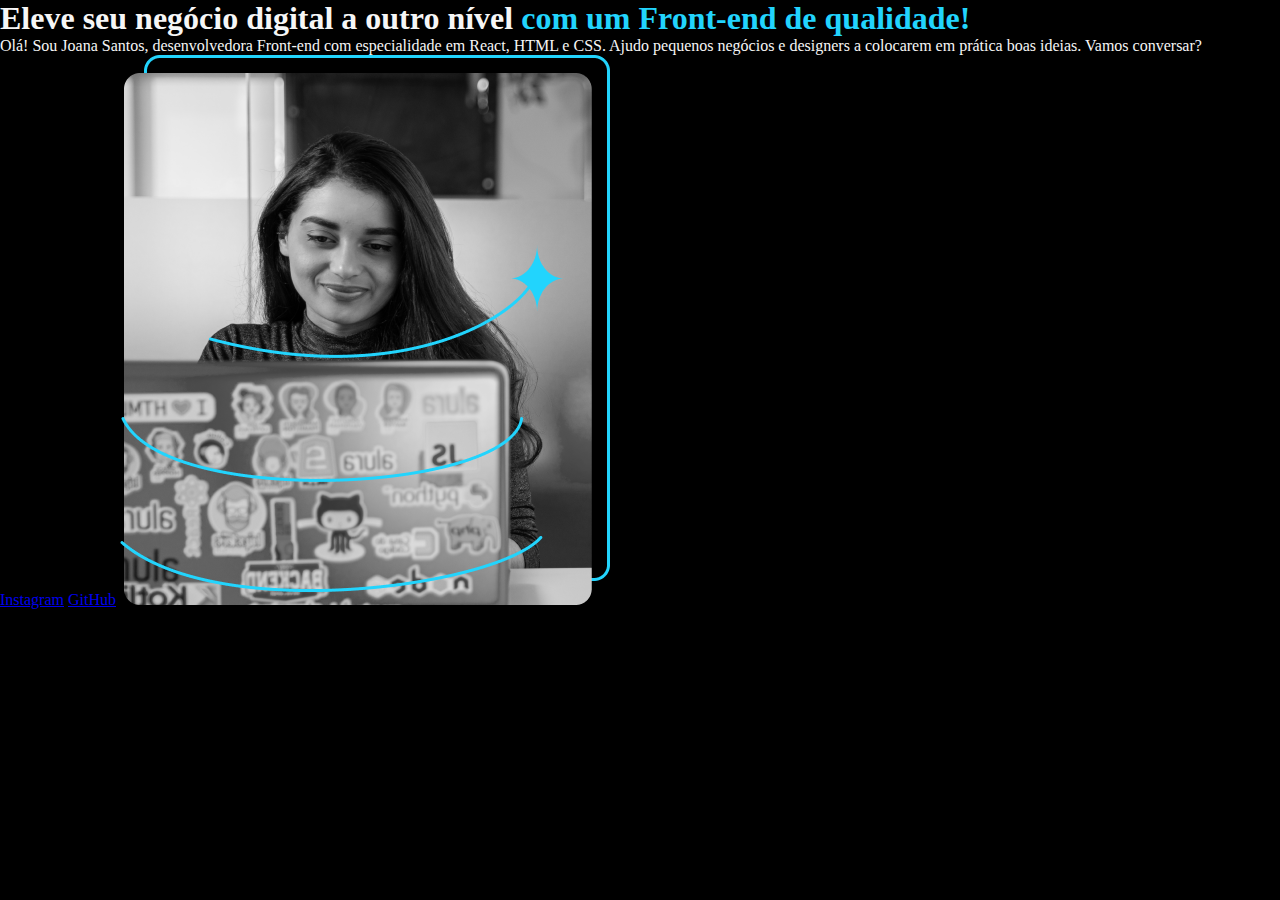
<file: HTML e CSS: Classes, posicionamento e Flexbox/index.html>
<!DOCTYPE html>
<html lang="pt-br">
<head>
    <meta charset="UTF-8"> 
    <meta http-equiv="X-UA-Compatible" content="IE=edge">
    <meta name="viewport" content="width=device-width, initial-scale=1.0">
    <title>Portifolio</title>
    <link rel="stylesheet" href="style.css">
</head>
<body>
    <header></header>
    <main>
        <h1>Eleve seu negócio digital a outro nível 
            <strong class="titulo-destaque">com um Front-end de qualidade!
            </strong></h1>
            <p>Olá! Sou Joana Santos, desenvolvedora 
            Front-end com especialidade em React, HTML e
            CSS. Ajudo pequenos negócios e designers a 
            colocarem em prática boas ideias. Vamos 
            conversar?</p>
            <a href="https://instagram.com/rafaballerini">Instagram</a>
            <a href="https://github.com/guilhermeonrails">GitHub</a>
            <img src="./imagens/Imagem.png" alt="Foto da Joana Santos programando">
    </main>
    <footer></footer>
</body>
</html>
</file>
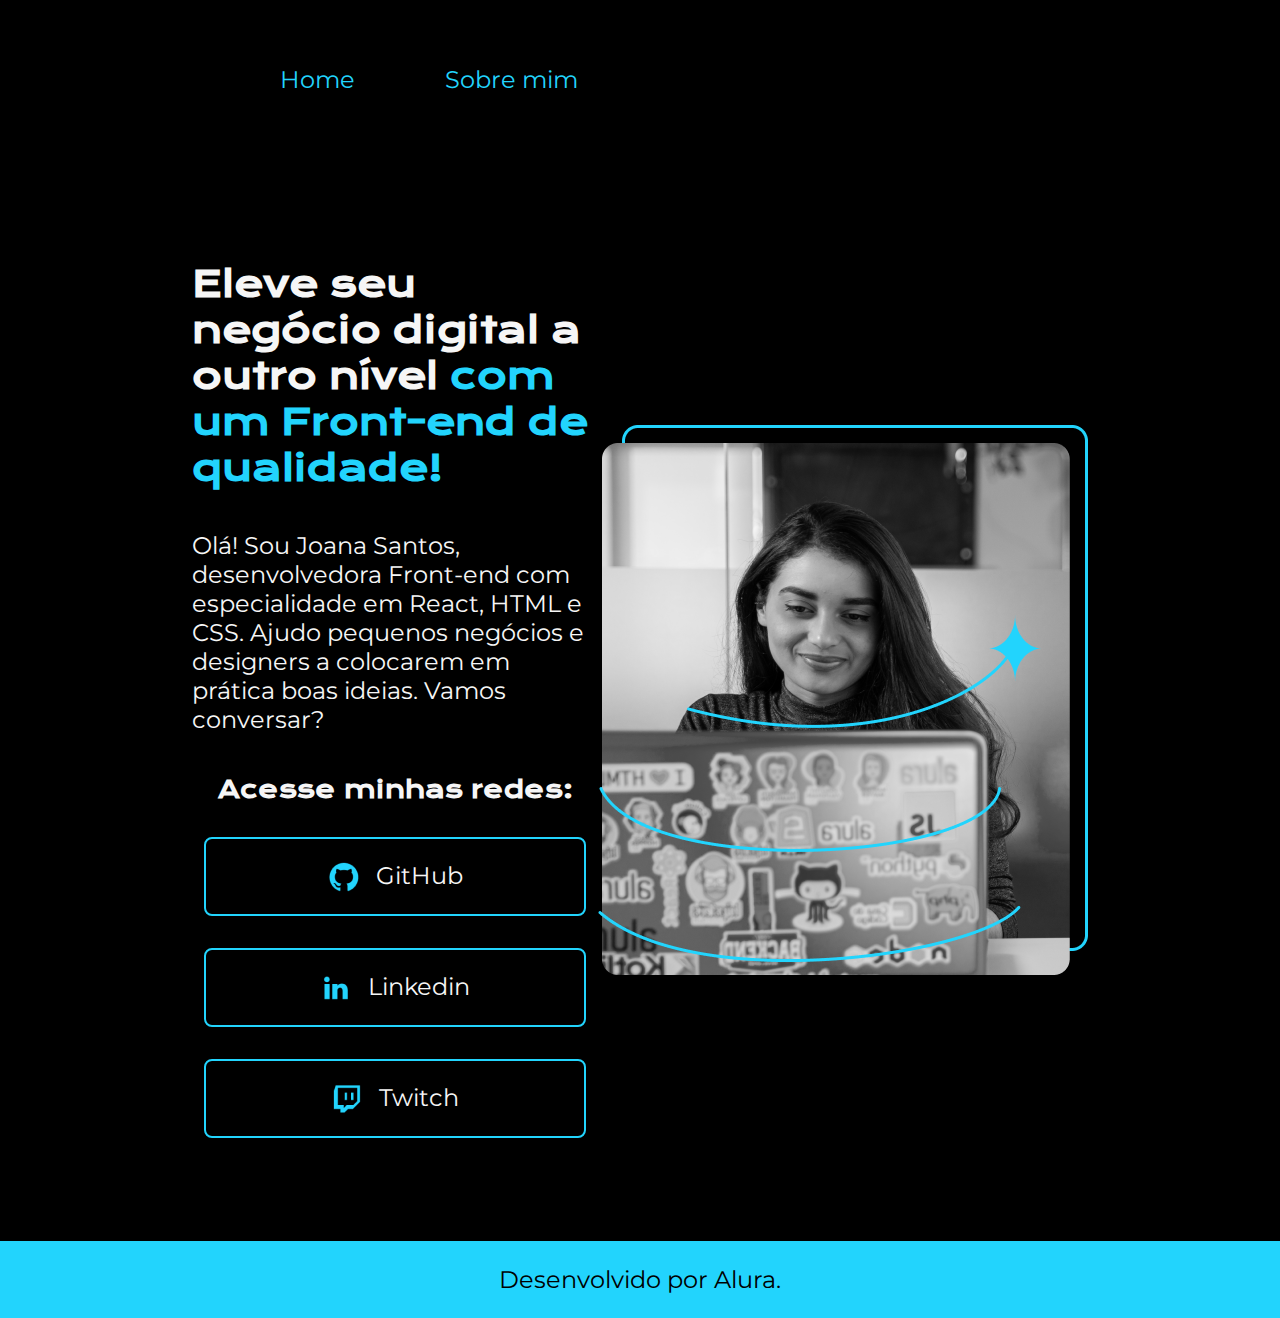
<file: Portifolio-HTML-e-CSS-Curso2-aula_5/index.html>
<!DOCTYPE html>
<html lang="pt-br">

<head>
    <meta charset="UTF-8">
    <meta http-equiv="X-UA-Compatible" content="IE=edge">
    <meta name="viewport" content="width=device-width, initial-scale=1.0">
    <title>Portifolio</title>
    <link rel="stylesheet" href="style.css">
</head>

<body>
    <header class="cabecalho">
        <nav class="cabecalho__menu">
            <a class="cabecalho__menu__link" href="#">Home</a>
            <a class="cabecalho__menu__link" href="#">Sobre mim</a>
        </nav>
    </header>
    <main class="apresentacao">
        <!-- por padrao o nome da classe deve ter primeiro o nome da classe_pai e depois o nome que vc quer dá a classe. Este padrão é aplicado no nome da classe da section -->
        <section class="apresentacao__conteudo">
            <h1 class="apresentacao__conteudo__titulo">Eleve seu negócio digital a outro nível
                <strong class="titulo-destaque">com um Front-end de qualidade!
                </strong>
            </h1>
            <p class="apresentacao__conteudo__texto">Olá! Sou Joana Santos, desenvolvedora
                Front-end com especialidade em React, HTML e
                CSS. Ajudo pequenos negócios e designers a
                colocarem em prática boas ideias. Vamos
                conversar?</p>
            <div class="apresentacao__conteudo__button">
                <h2 class="apresentacao__conteudo__button__titulo">Acesse minhas redes:</h2>
                <a class="apresentacao__conteudo__button__link" href="https://github.com/guilhermeonrails"> <img
                        src="./imagens/Logo Github.png" alt="logo-github">
                    GitHub</a>
                <a class="apresentacao__conteudo__button__link" href="https://instagram.com/rafaballerini"> <img
                        src="./imagens/Logo linkedin.png" alt="Logo-linkedin">
                    Linkedin</a>
                <a class="apresentacao__conteudo__button__link" href="#"> <img src="./imagens/Logo Twitch.png" alt="">
                    Twitch</a>
            </div>
        </section>
        <img class="imagem" src="./imagens/Imagem.png" alt="Foto da Joana Santos programando">
    </main>
    <footer class="rodape">
        <p>Desenvolvido por Alura.</p>
    </footer>
</body>

</html>
</file>
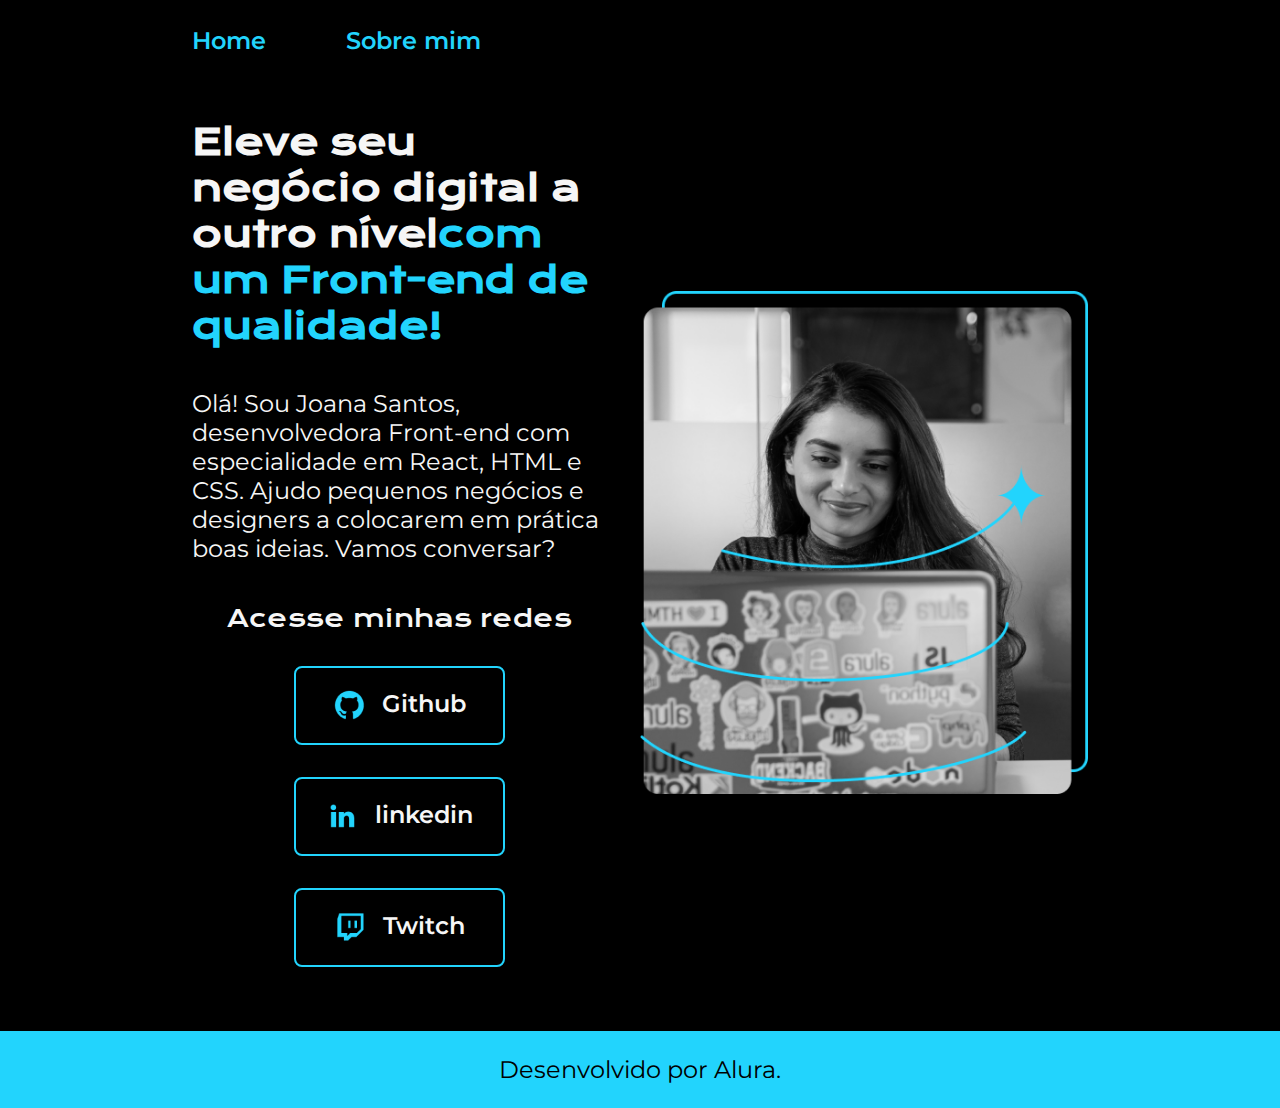
<file: Portifolio-HTML-e-CSS-Curso3-aula_5/index.html>
<!DOCTYPE html>
<html lang="pt-br">

<head>
    <meta charset="UTF-8">
    <meta http-equiv="X-UA-Compatible" content="IE=edge">
    <meta name="viewport" content="width=device-width, initial-scale=1.0">
    <title>Portifolio</title>
    <link rel="stylesheet" href="./styles/style.css">
</head>

<body>
    <header class="cabecalho">
        <nav class="cabecalho__menu">
            <a class="cabecalho__menu__link" href="index.html">Home</a>
            <a class="cabecalho__menu__link" href="about.html">Sobre mim</a>
        </nav>
    </header>
    <main class="apresentacao">
        <section class="apresentacao__conteudo">
            <h1 class="apresentacao__conteudo__titulo">Eleve seu negócio digital a outro nível<strong 
            class="titulo-destaque">com um Front-end de qualidade!
            </strong></h1>
            <p class="apresentacao__conteudo__texto">Olá! Sou Joana Santos, desenvolvedora
            Front-end com especialidade em React, HTML e
            CSS. Ajudo pequenos negócios e designers a
            colocarem em prática boas ideias. Vamos
            conversar?</p>
            <div class="apresentacao__links">
                <h2 class="apresentacao__links__subtitulo">Acesse minhas redes</h2>
                <a class="apresentacao__links__nav" href="https://github.com/rafaballerini">
                    <img src="./assets/github.png">
                    Github
                </a>
                <a class="apresentacao__links__nav" href="https://linkedin.com/in/rafaellaballerini">
                    <img src="./assets/linkedin.png">
                    linkedin
                </a>
                <a class="apresentacao__links__nav" href="https://twitch.tv/guilimadev">
                    <img src="./assets/twitch.png">
                    Twitch
                </a>
            </div>
        </section>
        <img class="apresentacao__img" src="./assets/Imagem.png" alt="Foto da Joana Santos programando">
    </main>
    <footer class="rodape">
        <p>Desenvolvido por Alura.</p>
    </footer>
</body>

</html>
</file>
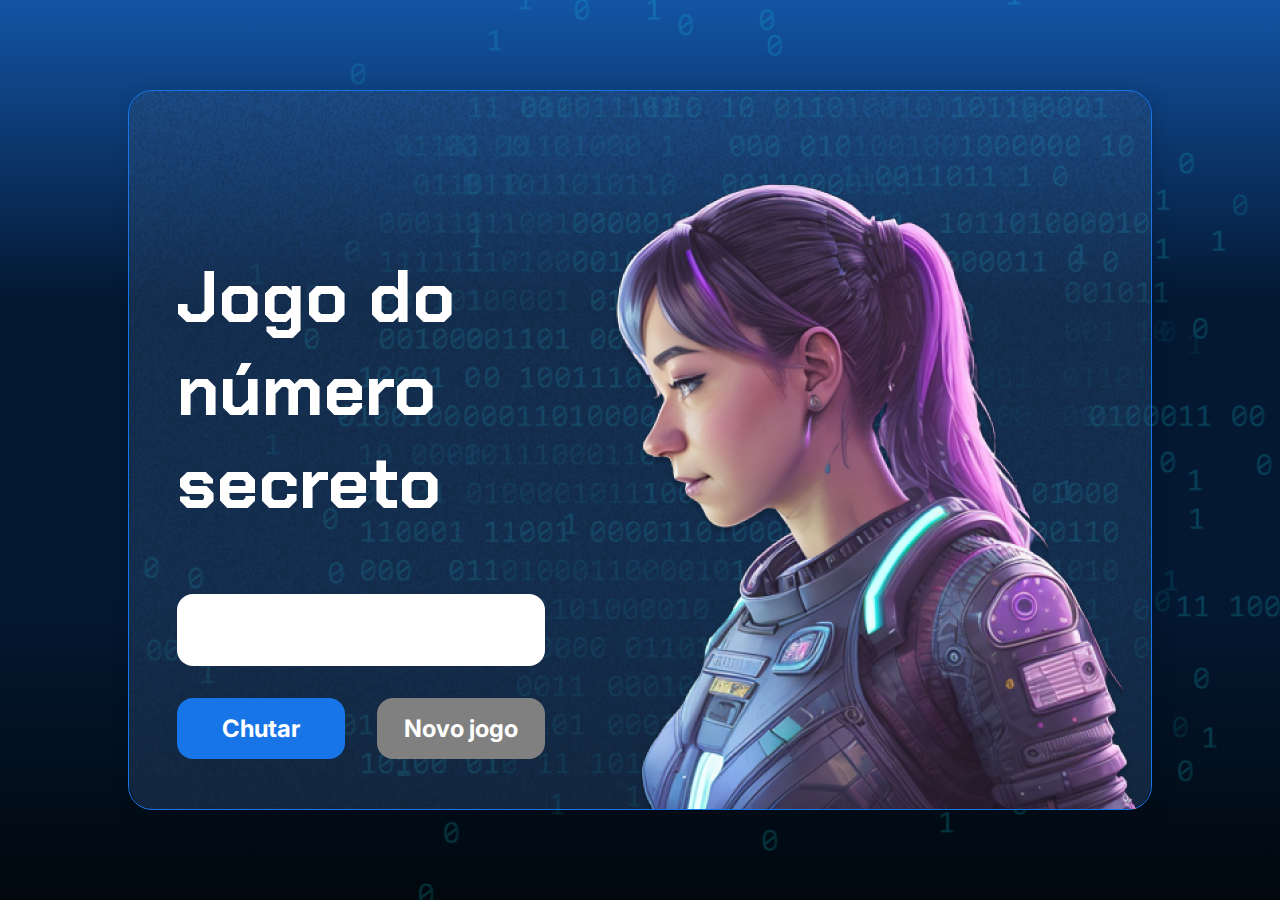
<file: Projeto_joguinho_acertar_numero-main/index.html>
<!DOCTYPE html>
<html lang="pt-br">

<head>
    <meta charset="UTF-8">
    <meta name="viewport" content="width=device-width, initial-scale=1.0">
    <script src="https://code.responsivevoice.org/responsivevoice.js"></script>
    <link rel="preconnect" href="https://fonts.googleapis.com">
    <link rel="preconnect" href="https://fonts.gstatic.com" crossorigin>
    <link href="https://fonts.googleapis.com/css2?family=Chakra+Petch:wght@700&family=Inter:wght@400;700&display=swap"
        rel="stylesheet">
    <link rel="stylesheet" href="style.css">
    <title>JS Game</title>
</head>

<body>

    <div class="container">
        <div class="container__conteudo">
            <div class="container__informacoes">
                <div class="container__texto">
                    <h1></h1>
                    <p class="texto__paragrafo"></p>
                </div>
                <input type="number" min="1" max="10" class="container__input">
                <div class="chute container__botoes">
                    <button onclick="verificarChute()" class="container__botao">Chutar</button>
                    <button onclick="reiniciarJogo()" id="reiniciar" class="container__botao" disabled>Novo jogo</button>
                </div>
            </div>
            <img src="./img/ia.png" alt="Uma pessoa olhando para a esquerda" class="container__imagem-pessoa" />
        </div>
    </div>




    <script src="app.js" defer></script>
</body>

</html>
</file>
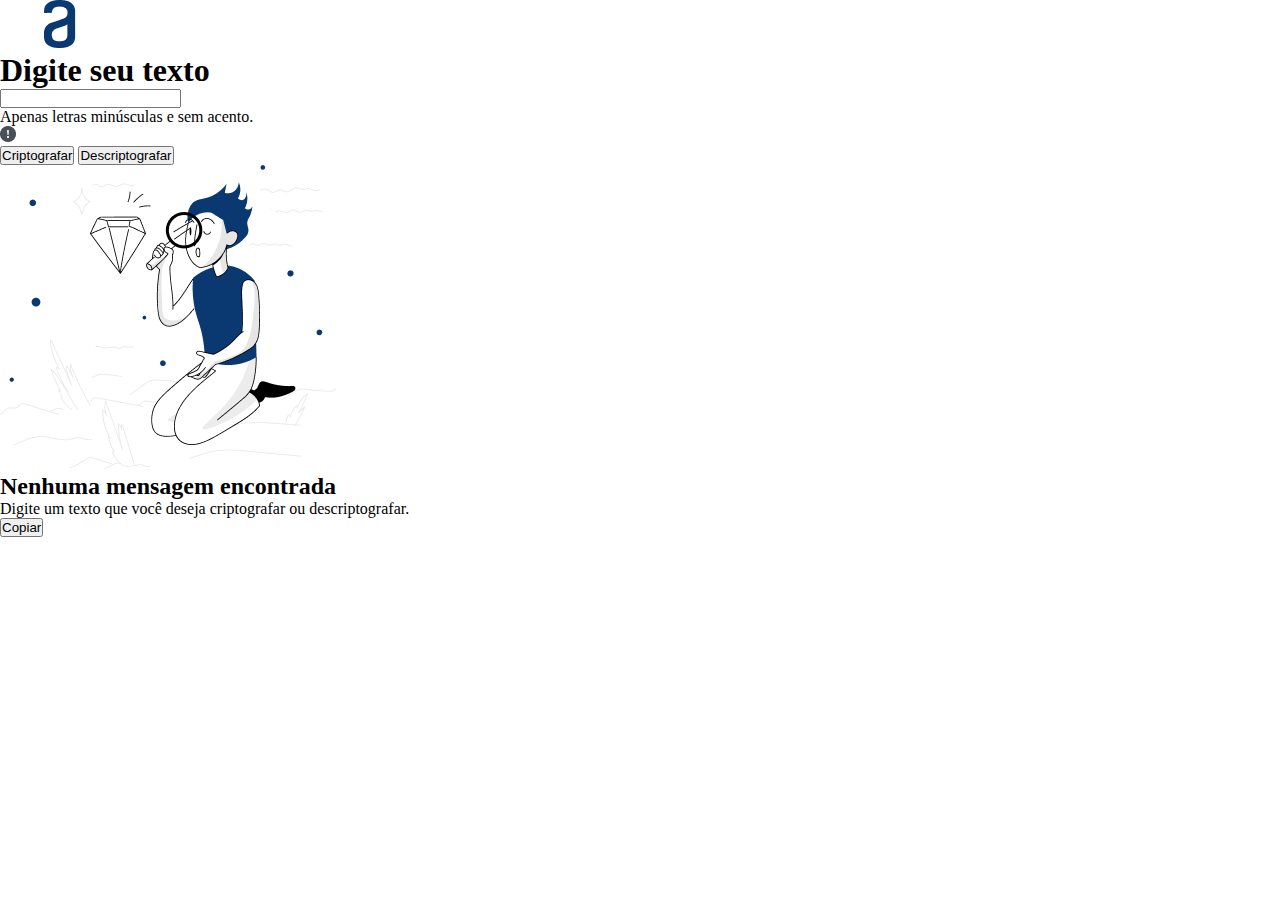
<file: Challengs/Decodificador de Texto - Alura Challenges Oracle ONE/index.html>
<!DOCTYPE html>
<html lang="pt">
<head>
    <meta charset="UTF-8">
    <meta name="viewport" content="width=device-width, initial-scale=1.0">
    <link rel="stylesheet" href="./style/style.css">
    <title>Decodificador de texto</title>
</head>
<body>
    <header>
        <img src="./assets/Frame 6.png" alt="Logo da Alura">
    </header>
    <main class="pagina">
        <section class="pagina__conteudo">
            <div class="pagina__conteudo__decodificador">
                <h1>Digite seu texto</h1>
                <input type="text" class="pagina__conteudo__decodificador__input">
                <div class="pagina__conteudo__decodificador__mensagem">
                    <p>Apenas letras minúsculas e sem acento.</p>
                    <img src="./assets/bi_exclamation-circle-fill.png" alt="Ícone com um ponto de excalamação">
                </div>
                <div id="criptografyButton">
                    <button onclick="codificarTexto()" class="pagina__conteudo__decodificador__button__criptografar">Criptografar</button>
                    <button onclick="decodificarTexto()" class="pagina__conteudo__decodificador__button__descriptografar">Descriptografar</button>
                </div>
            </div>
        </section>
        <section class="pagina__conteudo__copiar">
            <div class="pagina__conteudo__copiar__resultado">
                <img src="./assets/High quality products 1 1.png" alt="Uma pessoa sentada segurando uma lupa na posição do olho">
                <h2 class="pagina__conteudo__copiar__resultado__texto">Nenhuma mensagem encontrada</h2>
                <p>Digite um texto que você deseja criptografar ou descriptografar.</p>
            </div>
            <div class="pagina__conteudo__copiar__button">
                <button onclick="copiarTexto()" id="buttonCopiar">Copiar</button>
            </div>
        </section>
    </main>
    <footer></footer>
    <script src="./scripts/app.js"></script>
</body>
</html>
</file>
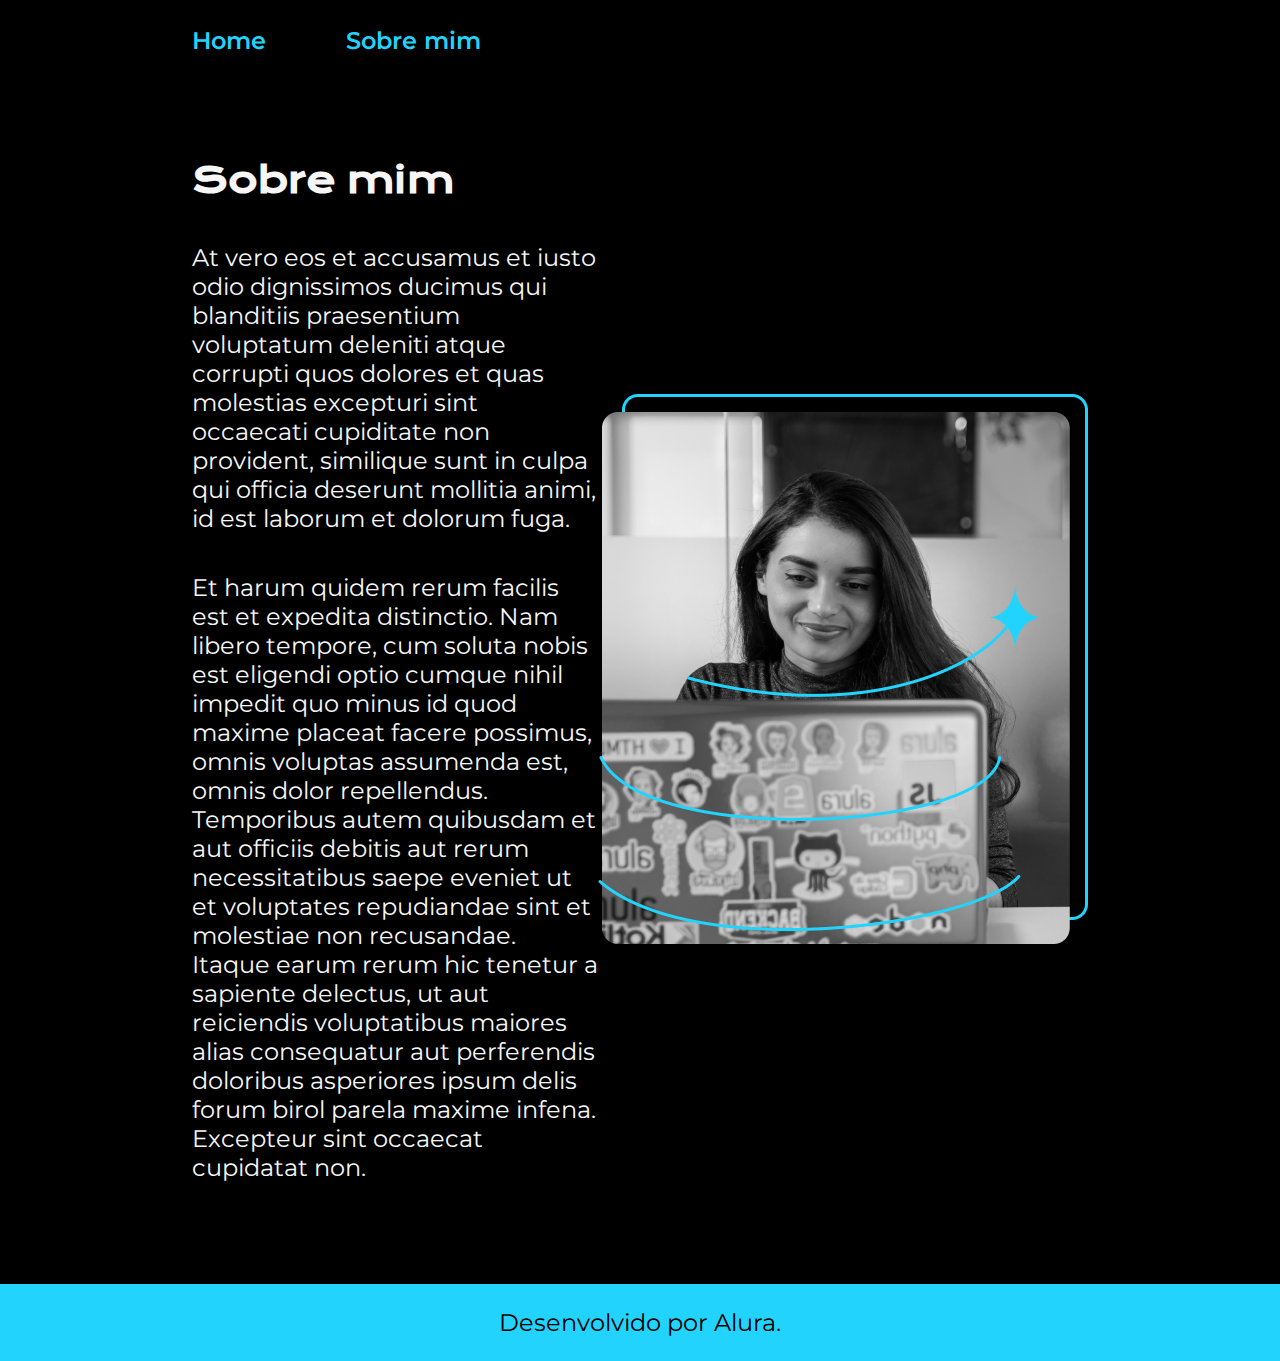
<file: Portifolio-HTML-e-CSS-Curso2-aula_5/about.html>
<!DOCTYPE html>
<html lang="pt">
<head>
    <meta charset="UTF-8">
    <meta name="viewport" content="width=device-width, initial-scale=1.0">
    <link rel="stylesheet" href="./style/style.css">
    <title>Sobre mim</title>
</head>
<body>
    <header class="cabecalho">
        <nav class="cabecalho__menu">
            <a class="cabecalho__menu__link" href="./index.html">Home</a>
            <a class="cabecalho__menu__link" href="./about.html">Sobre mim</a>
        </nav>
    </header>

    <main class="apresentacao">
        <section class="apresentacao__conteudo">
            <h1 class="apresentacao__conteudo__titulo">Sobre mim</h1>
            <p class="apresentacao__conteudo__texto">At vero eos et accusamus et iusto odio dignissimos ducimus qui blanditiis praesentium voluptatum deleniti atque corrupti quos dolores et quas molestias excepturi sint occaecati cupiditate non provident, similique sunt in culpa qui officia deserunt mollitia animi, id est laborum et dolorum fuga.</p>
            <p class="apresentacao__conteudo__texto">Et harum quidem rerum facilis est et expedita distinctio. Nam libero tempore, cum soluta nobis est eligendi optio cumque nihil impedit quo minus id quod maxime placeat facere possimus, omnis voluptas assumenda est, omnis dolor repellendus. Temporibus autem quibusdam et aut officiis debitis aut rerum necessitatibus saepe eveniet ut et voluptates repudiandae sint et molestiae non recusandae. Itaque earum rerum hic tenetur a sapiente delectus, ut aut reiciendis voluptatibus maiores alias consequatur aut perferendis doloribus asperiores ipsum delis forum birol parela maxime infena. Excepteur sint occaecat cupidatat non.</p>
        </section>
        <img class="imagem" src="./assets/Imagem.png" alt="Foto da Joana Santos programando">
    </main>

    <footer class="rodape">
        <p>Desenvolvido por Alura.</p>
    </footer>
</body>
</html>
</file>
<file: HTML e CSS: Classes, posicionamento e Flexbox/style.css>
*{
    margin: 0;
    padding: 0;
}
body{
    background-color: #000000;
    color: #F6F6F6;
}

.titulo-destaque{
    color: #22D4FD;
}
</file>
<file: Portifolio-HTML-e-CSS-Curso2-aula_5/style.css>
@import url('https://fonts.googleapis.com/css2?family=Krona+One&family=Montserrat:ital,wght@0,600;1,600&display=swap');

* {
    margin: 0;
    padding: 0;
}

body {
    /* height: 100vh; */
    /* mantem o conteúdo dentro da tag pai */
    box-sizing: border-box;
    background-color: #000000;
    color: #F6F6F6;
}

.titulo-destaque {
    color: #22D4FD;
}

.apresentacao {
    padding: 8% 15%;
    /* margin: 10% 15%; */
    /* deixa todo mundo em linha */
    display: flex;
    /* trazendo conteudos para o centro ao propio alinhamento deles */
    align-items: center;
    /* da um espaço entre os blocos */
    justify-content: space-between;
}

.apresentacao__conteudo {
    width: 615px;
    display: flex;
    flex-direction: column;
    gap: 40px;
}

.apresentacao__conteudo__titulo {
    font-size: 36px;
    font-family: "Krona One", sans-serif;
}

.apresentacao__conteudo__texto {
    font-size: 24px;
    font-family: "Montserrat", sans-serif;
}

.apresentacao__conteudo__button {
    gap: 32px;
    display: flex;
    align-items: center;
    flex-direction: column;
    justify-content: space-between;
}

.apresentacao__conteudo__button__titulo {
    font-size: 24px;
    font-weight: 400px;
    font-family: "Krona One", sans-serif;
}

.apresentacao__conteudo__button__link {
    /* background-color: #22D4FD; */
    display: flex;
    justify-content: center;
    gap: 16px;
    width: 378px;
    text-align: center;
    border-radius: 8px;
    border: 2px solid #22D4FD;
    font-size: 24px;
    padding: 21.5px 0;
    text-decoration: none;
    color: #F6F6F6;
    font-family: "Montserrat", sans-serif;
}

.apresentacao__conteudo__button__link:hover {
    background-color: #272727;
}

/*Tentativa de fazer um hover mais trabalhado em uma imagem*/
.imagem:hover {
    transform: translate(-2%, -2%);
    transition: transform 0.5s ease;
    /* aumenta o tamanho */
}

.rodape {
    color: #000000;
    background-color: #22D4FD;
    padding: 24px;
    text-align: center;
    font-family: "Montserrat", sans-serif;
    font-size: 24px;
    font-weight: 400;
}

/* Tentando estilizar o cabecalho */
.cabecalho__menu {
    display: flex;
    flex-direction: row;
    /* width: 300px; */
    padding: 65px 280px;
    gap: 90px;
}

.cabecalho__menu__link {
    color: #22D4FD;
    font-size: 24px;
    font-family: 'Montserrat', sans-serif;
    text-decoration: none;
}
</file>
<file: Portifolio-HTML-e-CSS-Curso3-aula_5/styles/style.css>
@import url('https://fonts.googleapis.com/css2?family=Krona+One&family=Montserrat:wght@400;600&display=swap');

:root {
    --cor-primaria: #000000;
    --cor-secundaria: #F6F6F6;
    --cor-terciaria: #22D4FD;
    --cor-hover: #272727;

    --fonte-primaria: 'Krona One', sans-serif;
    --fonte-secundaria: 'Montserrat', sans-serif;
}
*{
    margin: 0;
    padding: 0;
}

body{
    box-sizing: border-box;
    background-color: var(--cor-primaria);
    color: var(--cor-secundaria);
}
.cabecalho{
    padding: 2% 0% 0% 15%;
}
.cabecalho__menu{
    display: flex;
    gap: 80px;
}
.cabecalho__menu__link{
    font-family: var(--fonte-secundaria);
    font-size: 1.5rem;
    font-weight: 600;
    color: var(--cor-terciaria);
    text-decoration: none;
}
.apresentacao{
    padding: 5% 15%;
    display: flex;
    gap: 33px;
    align-items: center;
    justify-content: space-between;
}
.apresentacao__conteudo{
    width: 50%;
    display: flex;
    flex-direction: column;
    gap: 40px;
}

.apresentacao__conteudo__titulo{
    font-size: 2.25rem;
    font-family: var(--fonte-primaria);
}
.titulo-destaque{
    color: var(--cor-terciaria);
}
.apresentacao__conteudo__texto{
    font-size: 1.5rem;
    font-family: var(--fonte-secundaria);
}

.apresentacao__links{
    display: flex;
    flex-direction: column;
    justify-content: space-between;
    align-items: center;
    gap: 32px;
}
.apresentacao__links__subtitulo{
    font-family: var(--fonte-primaria);
    font-weight: 400;
    font-size: 1.5rem;
}
.apresentacao__links__nav{
    display: flex;
    justify-content: center;
    gap: 16px;
    border: 2px solid var(--cor-terciaria);
    width: 50%;
    text-align: center;
    border-radius: 8px;
    font-size: 1.5rem;
    font-weight: 600;
    padding: 21.5px 0;
    text-decoration: none;
    color: var(--cor-secundaria);
    font-family: var(--fonte-secundaria);
}

.apresentacao__links__link:hover{
    background-color: var(--cor-hover);
}

.apresentacao__img {
    width: 50%;
}

.rodape {
    color: var(--cor-primaria);
    background-color: var(--cor-terciaria);
    padding: 24px;
    text-align: center;
    font-family: var(--fonte-secundaria);
    font-size: 1.5rem;
    font-weight: 400;
}

/* responsividade */
@media (max-width: 1200px) {

    .cabecalho {
        padding: 10%;
    }

    .cabecalho__menu {
        justify-content: center;
    }

    .apresentacao {
        /* além de colocar como coluna ele reverte as posições do elementos */
        flex-direction: column-reverse;
        padding: 5%;
    }

    .apresentacao__conteudo {
        width: auto;
    }
}
</file>
<file: Projeto_joguinho_acertar_numero-main/style.css>
* {
    box-sizing: border-box;
    margin: 0;
    padding: 0;
    color: white;
}

body {
    background: linear-gradient(#1354A5 0%, #041832 33.33%, #041832 66.67%, #01080E 100%);
    height: 100vh;
    display: flex;
    align-items: center;
    justify-content: center;
}


body::before {
    background-image: url("img/code.png");
    background-repeat: no-repeat;
    background-position: right;
    content: "";
    display: block;
    position: absolute;
    width: 100%;
    height: 100%;
    opacity: 0.4;
}

.container {
    width: 80%;
    height: 80%;
    display: flex;
    align-items: center;
    justify-content: space-between;
    border-radius: 24px;
    border: 1px solid #1875E8;
    box-shadow: 4px 4px 20px 0px rgba(1, 8, 14, 0.15);
    background-image: url("img/Ruido.png");
    background-size: 100% 100%;
    position: relative;
}


.container__conteudo {
    display: flex;
    align-items: center;
    position: absolute;
    bottom: 0;
}

.container__informacoes {
    flex: 1;
    padding: 3rem;
}

.container__botao {
    border-radius: 16px;
    background: #1875E8;
    padding: 16px 24px;
    width: 100%;
    font-size: 24px;
    font-weight: 700;
    border: none;
    margin-top: 2rem;
}

.container__texto {
    margin: 16px 0 16px 0;
}

.container__texto-azul {
    color: #1875E8;
}

.container__input {
    width: 100%;
    height: 72px;
    border-radius: 16px;
    background-color: #FFF;
    border: none;
    color: #1875E8;
    padding: 2rem;
    font-size: 24px;
    font-weight: 700;
    font-family: 'Inter', sans-serif;
}

.container__botoes {
    display: flex;
    gap: 2em;
}

h1 {
    font-family: 'Chakra Petch', sans-serif;
    font-size: 72px;
    padding-bottom: 3rem;
}

p,
button {
    font-family: 'Inter', sans-serif;
}

.texto__paragrafo {
    font-size: 32px;
    font-weight: 400;
}

button:disabled {
    background-color: gray;
}

@media screen and (max-width: 1250px) {

    h1 {
        font-size: 50px;
    }

    .container__botao {
        font-size: 16px;
    }


    .texto__paragrafo {
        font-size: 24px;
    }

    .container__imagem-pessoa {
        display: none;
    }

    .container__conteudo {
        display: block;
        position: inherit;
    }

    .container__informacoes {
        padding: 1rem
    }
}
</file>
<file: Challengs/Decodificador de Texto - Alura Challenges Oracle ONE/style/style.css>
* {
    margin: 0;
    padding: 0;
}
</file>
<file: Portifolio-HTML-e-CSS-Curso2-aula_5/style/style.css>
@import url('https://fonts.googleapis.com/css2?family=Krona+One&family=Montserrat:ital,wght@0,600;1,600&display=swap');

/* variaveis em css: declaracao */
:root {
    --cor-primaria: #000000;
    --cor-secundaria: #F6F6F6;
    --cor-terciaria: #22D4FD;
    --cor-hover: #272727;

    --font-primaria: "Krona One", sans-serif;
    --font-secundaria: "Montserrat", sans-serif;
}

/* formatação da página */

* {
    margin: 0;
    padding: 0;
}

body {
    /* height: 100vh; */
    /* mantem o conteúdo dentro da tag pai */
    box-sizing: border-box;
    background-color: var(--cor-primaria);
    color: var(--cor-secundaria);
}

/* Tentando estilizar o cabecalho */
.cabecalho {
    padding: 2% 0% 0% 15%;
}

.cabecalho__menu {
    display: flex;
    gap: 80px;
}

.cabecalho__menu__link {
    color: var(--cor-terciaria);
    font-size: 24px;
    font-family: var(--font-secundaria);
    font-weight: 600;
    text-decoration: none;
}

.titulo-destaque {
    color: var(--cor-terciaria)
}

.apresentacao {
    padding: 8% 15%;
    /* margin: 10% 15%; */
    /* deixa todo mundo em linha */
    display: flex;
    /* trazendo conteudos para o centro ao propio alinhamento deles */
    align-items: center;
    /* da um espaço entre os blocos */
    justify-content: space-between;
}

.apresentacao__conteudo {
    width: 615px;
    display: flex;
    flex-direction: column;
    gap: 40px;
}

.apresentacao__conteudo__titulo {
    font-size: 36px;
    font-family: var(--font-primaria);
}

.apresentacao__conteudo__texto {
    font-size: 24px;
    font-family: var(--font-secundaria);
}

.apresentacao__conteudo__button {
    gap: 32px;
    display: flex;
    align-items: center;
    flex-direction: column;
    justify-content: space-between;
}

.apresentacao__conteudo__button__titulo {
    font-size: 24px;
    font-weight: 400px;
    font-family: var(--font-primaria);
}

.apresentacao__conteudo__button__link {
    /* background-color: #22D4FD; */
    display: flex;
    justify-content: center;
    gap: 16px;
    width: 378px;
    text-align: center;
    border-radius: 8px;
    border: 2px solid var(--cor-terciaria);
    font-size: 24px;
    padding: 21.5px 0;
    text-decoration: none;
    color: #F6F6F6;
    font-family: var(--font-secundaria);
}

.apresentacao__conteudo__button__link:hover {
    background-color: var(--cor-hover);
}

/*Tentativa de fazer um hover mais trabalhado em uma imagem*/
.imagem:hover {
    transform: translate(-2%, -2%);
    transition: transform 0.5s ease;
    /* aumenta o tamanho */
}

.rodape {
    color: var(--cor-primaria);
    background-color: var(--cor-terciaria);
    padding: 24px;
    text-align: center;
    font-family: var(--font-secundaria);
    font-size: 24px;
    font-weight: 400;
}
</file>
